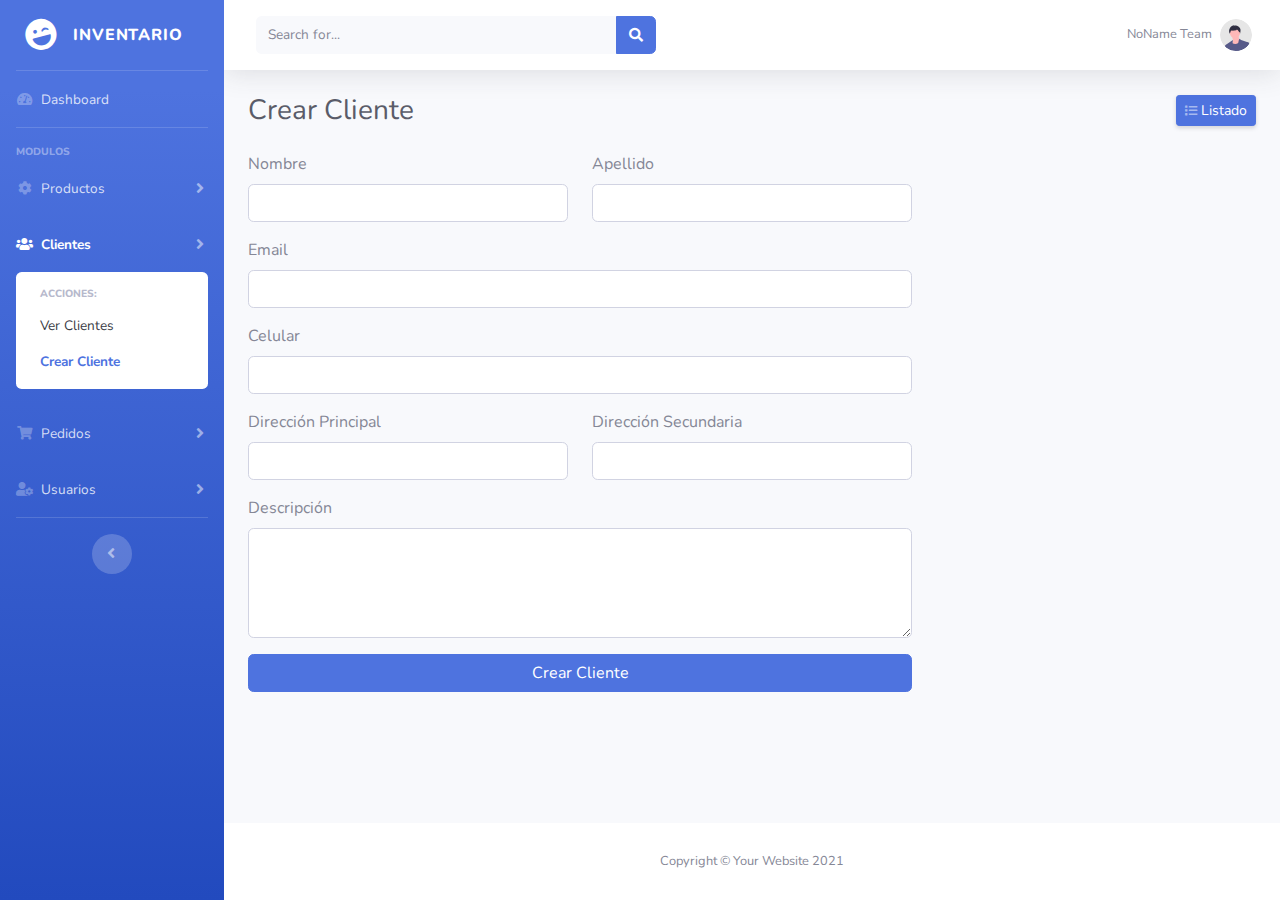
<file: crear-cliente.html>
<!DOCTYPE html>
<html lang="en">

<head>
    <meta charset="utf-8">
    <meta http-equiv="X-UA-Compatible" content="IE=edge">
    <meta name="viewport" content="width=device-width, initial-scale=1, shrink-to-fit=no">
    <meta name="description" content="">
    <meta name="author" content="">

    <title>Admin - Inventario</title>

    <!-- Custom fonts for this template-->
    <link href="vendor/fontawesome-free/css/all.min.css" rel="stylesheet" type="text/css">
    <link
        href="https://fonts.googleapis.com/css?family=Nunito:200,200i,300,300i,400,400i,600,600i,700,700i,800,800i,900,900i"
        rel="stylesheet">

    <!-- Custom styles for this template-->
    <link href="css/sb-admin-2.min.css" rel="stylesheet">
</head>

<body id="page-top">
    <!-- Page Wrapper -->
    <div id="wrapper">
        <!-- Sidebar -->
        <ul class="navbar-nav bg-gradient-primary sidebar sidebar-dark accordion" id="accordionSidebar">
            <!-- Sidebar - Brand -->
            <a class="sidebar-brand d-flex align-items-center justify-content-center" href="index.html">
                <div class="sidebar-brand-icon rotate-n-15">
                    <i class="fas fa-laugh-wink"></i>
                </div>
                <div class="sidebar-brand-text mx-3">Inventario</div>
            </a>

            <!-- Divider -->
            <hr class="sidebar-divider my-0">

            <!-- Nav Item - Dashboard -->
            <li class="nav-item">
                <a class="nav-link" href="index.html">
                    <i class="fas fa-fw fa-tachometer-alt"></i>
                    <span>Dashboard</span></a>
            </li>

            <!-- Divider -->
            <hr class="sidebar-divider">

            <!-- Heading -->
            <div class="sidebar-heading">
                Modulos
            </div>

            <!-- Nav Item - Productos -->
            <li class="nav-item">
                <a class="nav-link collapsed" href="#" data-toggle="collapse" data-target="#collapseProductos"
                    aria-expanded="true" aria-controls="collapseProductos">
                    <i class="fas fa-fw fa-cog"></i>
                    <span>Productos</span>
                </a>
                <div id="collapseProductos" class="collapse" aria-labelledby="headingTwo" data-parent="#accordionSidebar">
                    <div class="bg-white py-2 collapse-inner rounded">
                        <h6 class="collapse-header">Acciones:</h6>
                        <a class="collapse-item" href="listado-pro.html">Ver Productos</a>
                        <a class="collapse-item" href="crear-pro.html">Crear Productos</a>
                    </div>
                </div>
            </li>

            <!-- Nav Item - Clientes -->
            <li class="nav-item active">
                <a class="nav-link collapsed" href="#" data-toggle="collapse" data-target="#collapseClientes"
                    aria-expanded="true" aria-controls="collapseClientes">
                    <i class="fas fa-fw fa-users"></i>
                    <span>Clientes</span>
                </a>
                <div id="collapseClientes" class="collapse show" aria-labelledby="headingTwo" data-parent="#accordionSidebar">
                    <div class="bg-white py-2 collapse-inner rounded">
                        <h6 class="collapse-header">Acciones:</h6>
                        <a class="collapse-item" href="listado-clientes.html">Ver Clientes</a>
                        <a class="collapse-item active" href="crear-cliente.html">Crear Cliente</a>
                    </div>
                </div>
            </li>

            <!-- Nav Item - Pedidos -->
            <li class="nav-item">
                <a class="nav-link collapsed" href="#" data-toggle="collapse" data-target="#collapsePedidos"
                    aria-expanded="true" aria-controls="collapsePedidos">
                    <i class="fas fa-fw fa-shopping-cart"></i>
                    <span>Pedidos</span>
                </a>
                <div id="collapsePedidos" class="collapse" aria-labelledby="headingTwo" data-parent="#accordionSidebar">
                    <div class="bg-white py-2 collapse-inner rounded">
                        <h6 class="collapse-header">Acciones:</h6>
                        <a class="collapse-item" href="listado-pedidos.html">Ver Pedidos</a>
                        <a class="collapse-item" href="crear-pedido.html">Crear Pedido</a>
                    </div>
                </div>
            </li>

            <!-- Nav Item - Usuarios -->
            <li class="nav-item">
                <a class="nav-link collapsed" href="#" data-toggle="collapse" data-target="#collapseUsuarios"
                    aria-expanded="true" aria-controls="collapseUsuarios">
                    <i class="fas fa-fw fa-user-cog"></i>
                    <span>Usuarios</span>
                </a>
                <div id="collapseUsuarios" class="collapse" aria-labelledby="headingTwo" data-parent="#accordionSidebar">
                    <div class="bg-white py-2 collapse-inner rounded">
                        <h6 class="collapse-header">Acciones:</h6>
                        <a class="collapse-item" href="listado-usuarios.html">Ver Usuarios</a>
                        <a class="collapse-item" href="crear-usuario.html">Crear Usuario</a>
                    </div>
                </div>
            </li>

            <!-- Divider -->
            <hr class="sidebar-divider">

            <!-- Sidebar Toggler (Sidebar) -->
            <div class="text-center d-none d-md-inline">
                <button class="rounded-circle border-0" id="sidebarToggle"></button>
            </div>
        </ul>
        <!-- End of Sidebar -->

        <!-- Content Wrapper -->
        <div id="content-wrapper" class="d-flex flex-column">
            <!-- Main Content -->
            <div id="content">
                <!-- Topbar -->
                <nav class="navbar navbar-expand navbar-light bg-white topbar mb-4 static-top shadow">
                    <!-- Sidebar Toggle (Topbar) -->
                    <button id="sidebarToggleTop" class="btn btn-link d-md-none rounded-circle mr-3">
                        <i class="fa fa-bars"></i>
                    </button>

                    <!-- Topbar Search -->
                    <form class="d-none d-sm-inline-block form-inline mr-auto ml-md-3 my-2 my-md-0 mw-100 navbar-search">
                        <div class="input-group">
                            <input type="text" class="form-control bg-light border-0 small" placeholder="Search for..."
                                aria-label="Search" aria-describedby="basic-addon2">
                            <div class="input-group-append">
                                <button class="btn btn-primary" type="button">
                                    <i class="fas fa-search fa-sm"></i>
                                </button>
                            </div>
                        </div>
                    </form>

                    <!-- Topbar Navbar -->
                    <ul class="navbar-nav ml-auto">
                        <!-- Nav Item - User Information -->
                        <li class="nav-item dropdown no-arrow">
                            <a class="nav-link dropdown-toggle" href="#" id="userDropdown" role="button"
                                data-toggle="dropdown" aria-haspopup="true" aria-expanded="false">
                                <span id="nombre-usuario" class="mr-2 d-none d-lg-inline text-gray-600 small">NoName Team</span>
                                <img class="img-profile rounded-circle" src="img/undraw_profile.svg">
                            </a>
                            <!-- Dropdown - User Information -->
                            <div class="dropdown-menu dropdown-menu-right shadow animated--grow-in"
                                aria-labelledby="userDropdown">
                                <a class="dropdown-item" href="#">
                                    <i class="fas fa-user fa-sm fa-fw mr-2 text-gray-400"></i>
                                    Profile
                                </a>
                                <div class="dropdown-divider"></div>
                                <button id="btnLogout" class="dropdown-item" type="button" data-toggle="modal" data-target="#logoutModal">
                                    <i class="fas fa-sign-out-alt fa-sm fa-fw mr-2 text-gray-400"></i>
                                    Logout
                                </button>
                            </div>
                        </li>
                    </ul>
                </nav>
                <!-- End of Topbar -->

                <!-- Begin Page Content -->
                <div class="container-fluid">
                    <!-- Page Heading -->
                    <div class="d-sm-flex align-items-center justify-content-between mb-4">
                        <h1 class="h3 mb-0 text-gray-800">Crear Cliente</h1>
                        <a href="listado-clientes.html" class="d-none d-sm-inline-block btn btn-sm btn-primary shadow-sm">
                            <i class="fas fa-list fa-sm text-white-50"></i> Listado </a>
                    </div>

                    <!-- Content Row -->
                    <div class="row">
                        <div class="col-8">
                            <form id="form-cliente">
                                <!-- Nombre -->
                                <div class="form-group row">
                                    <div class="col-sm-6 mb-3 mb-sm-0">
                                        <label class="form-label" for="nombre-cliente">Nombre</label>
                                        <input type="text" id="nombre-cliente" class="form-control" required />
                                    </div>
                                    <div class="col-sm-6">
                                        <label class="form-label" for="apellido-cliente">Apellido</label>
                                        <input type="text" id="apellido-cliente" class="form-control" required />
                                    </div>
                                </div>

                                <!-- Email -->
                                <div class="form-group">
                                    <label class="form-label" for="email-cliente">Email</label>
                                    <input type="email" id="email-cliente" class="form-control" required />
                                </div>

                                <!-- Celular -->
                                <div class="form-group">
                                    <label class="form-label" for="celular-cliente">Celular</label>
                                    <input type="tel" id="celular-cliente" class="form-control" required />
                                </div>

                                <!-- Direcciones -->
                                <div class="form-group row">
                                    <div class="col-sm-6 mb-3 mb-sm-0">
                                        <label class="form-label" for="direccion-cliente">Dirección Principal</label>
                                        <input type="text" id="direccion-cliente" class="form-control" required />
                                    </div>
                                    <div class="col-sm-6">
                                        <label class="form-label" for="direccion2-cliente">Dirección Secundaria</label>
                                        <input type="text" id="direccion2-cliente" class="form-control" />
                                    </div>
                                </div>

                                <!-- Descripción -->
                                <div class="form-group">
                                    <label class="form-label" for="descripcion-cliente">Descripción</label>
                                    <textarea class="form-control" id="descripcion-cliente" rows="4"></textarea>
                                </div>

                                <!-- Botones -->
                                <button type="button" class="btn-create btn btn-primary btn-block mb-4">Crear Cliente</button>
                                <button type="button" class="d-none btn-update btn btn-success btn-block mb-4">Actualizar Cliente</button>
                            </form>
                        </div>
                    </div>
                </div>
                <!-- /.container-fluid -->
            </div>
            <!-- End of Main Content -->

            <!-- Footer -->
            <footer class="sticky-footer bg-white">
                <div class="container my-auto">
                    <div class="copyright text-center my-auto">
                        <span>Copyright &copy; Your Website 2021</span>
                    </div>
                </div>
            </footer>
            <!-- End of Footer -->
        </div>
        <!-- End of Content Wrapper -->
    </div>
    <!-- End of Page Wrapper -->

    <!-- Scroll to Top Button-->
    <a class="scroll-to-top rounded" href="#page-top">
        <i class="fas fa-angle-up"></i>
    </a>

    <!-- Logout Modal-->
    <div class="modal fade" id="logoutModal" tabindex="-1" role="dialog" aria-labelledby="exampleModalLabel" aria-hidden="true">
        <div class="modal-dialog" role="document">
            <div class="modal-content">
                <div class="modal-header">
                    <h5 class="modal-title" id="exampleModalLabel">Ready to Leave?</h5>
                    <button class="close" type="button" data-dismiss="modal" aria-label="Close">
                        <span aria-hidden="true">×</span>
                    </button>
                </div>
                <div class="modal-body">Select "Logout" below if you are ready to end your current session.</div>
                <div class="modal-footer">
                    <button class="btn btn-secondary" type="button" data-dismiss="modal">Cancel</button>
                    <a class="btn btn-primary" href="login.html">Logout</a>
                </div>
            </div>
        </div>
    </div>

    <!-- Bootstrap core JavaScript-->
    <script src="vendor/jquery/jquery.min.js"></script>
    <script src="vendor/bootstrap/js/bootstrap.bundle.min.js"></script>
    <script src="vendor/jquery-easing/jquery.easing.min.js"></script>
    <script src="js/sb-admin-2.min.js"></script>
    <script src="js/crear-cliente.js"></script>
</body>

</html>
</file>
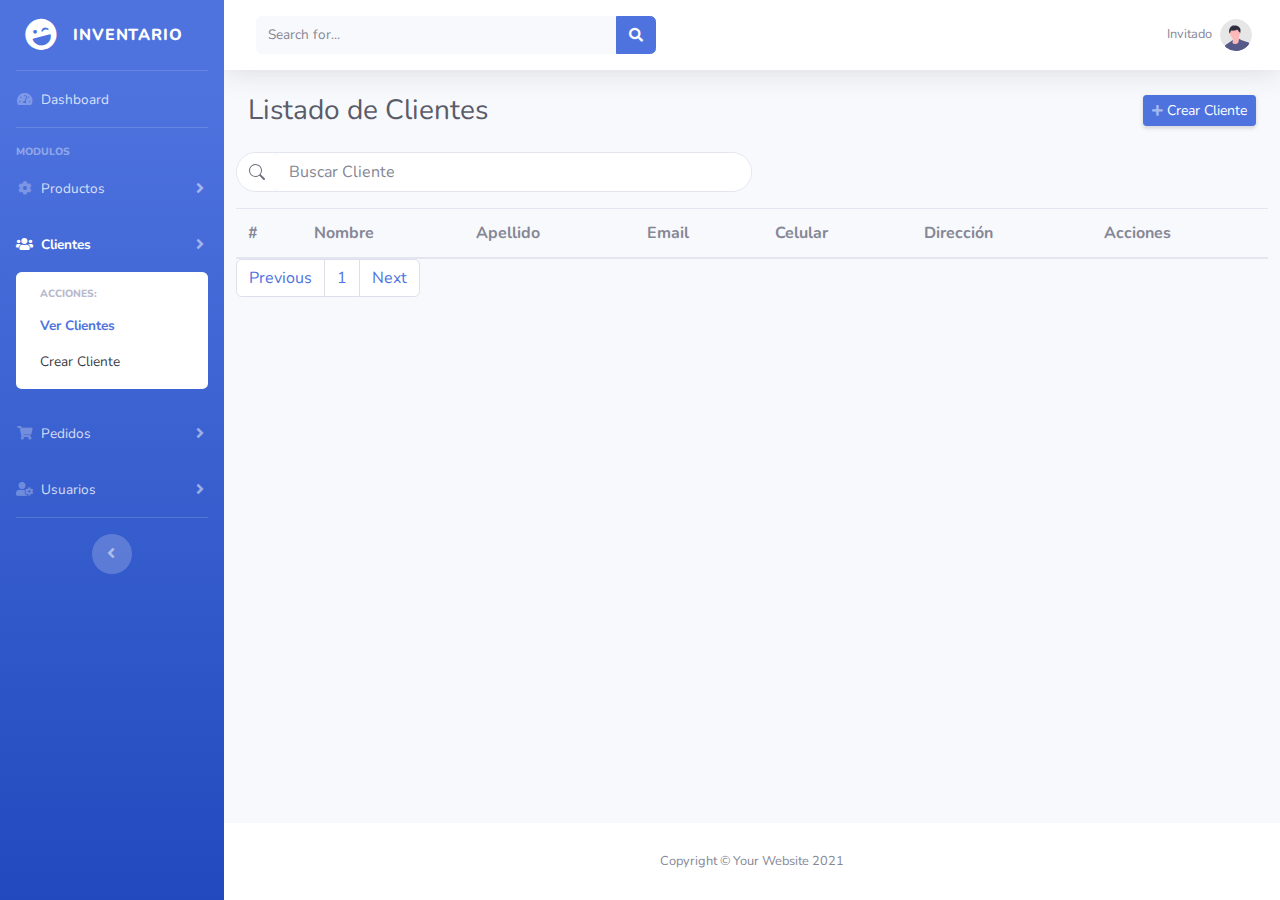
<file: listado-clientes.html>
<!DOCTYPE html>
<html lang="en">

<head>
    <meta charset="utf-8">
    <meta http-equiv="X-UA-Compatible" content="IE=edge">
    <meta name="viewport" content="width=device-width, initial-scale=1, shrink-to-fit=no">
    <meta name="description" content="">
    <meta name="author" content="">

    <title>Admin - Inventario</title>

    <!-- Custom fonts for this template-->
    <link href="vendor/fontawesome-free/css/all.min.css" rel="stylesheet" type="text/css">
    <link
        href="https://fonts.googleapis.com/css?family=Nunito:200,200i,300,300i,400,400i,600,600i,700,700i,800,800i,900,900i"
        rel="stylesheet">

    <!-- Custom styles for this template-->
    <link href="css/sb-admin-2.min.css" rel="stylesheet">
</head>

<body id="page-top">
    <!-- Page Wrapper -->
    <div id="wrapper">
        <!-- Sidebar -->
        <ul class="navbar-nav bg-gradient-primary sidebar sidebar-dark accordion" id="accordionSidebar">
            <!-- Sidebar - Brand -->
            <a class="sidebar-brand d-flex align-items-center justify-content-center" href="index.html">
                <div class="sidebar-brand-icon rotate-n-15">
                    <i class="fas fa-laugh-wink"></i>
                </div>
                <div class="sidebar-brand-text mx-3">Inventario</div>
            </a>

            <!-- Divider -->
            <hr class="sidebar-divider my-0">

            <!-- Nav Item - Dashboard -->
            <li class="nav-item">
                <a class="nav-link" href="index.html">
                    <i class="fas fa-fw fa-tachometer-alt"></i>
                    <span>Dashboard</span></a>
            </li>

            <!-- Divider -->
            <hr class="sidebar-divider">

            <!-- Heading -->
            <div class="sidebar-heading">
                Modulos
            </div>

            <!-- Nav Item - Productos -->
              <li class="nav-item">
    <a class="nav-link collapsed" href="#" data-toggle="collapse" data-target="#collapseProductos" aria-expanded="true" aria-controls="collapseProductos">
      <i class="fas fa-fw fa-cog"></i>
      <span>Productos</span>
    </a>
    <div id="collapseProductos" class="collapse" aria-labelledby="headingTwo" data-parent="#accordionSidebar">
      <div class="bg-white py-2 collapse-inner rounded">
        <h6 class="collapse-header">Acciones:</h6>
        <a class="collapse-item" href="listado-pro.html">Ver Productos</a>
        <a class="collapse-item" href="crear-pro.html">Crear Productos</a>
      </div>
    </div>
  </li>

  <li class="nav-item active">
    <a class="nav-link collapsed" href="#" data-toggle="collapse" data-target="#collapseClientes" aria-expanded="true" aria-controls="collapseClientes">
      <i class="fas fa-fw fa-users"></i>
      <span>Clientes</span>
    </a>
    <div id="collapseClientes" class="collapse show" aria-labelledby="headingTwo" data-parent="#accordionSidebar">
      <div class="bg-white py-2 collapse-inner rounded">
        <h6 class="collapse-header">Acciones:</h6>
        <a class="collapse-item active" href="listado-clientes.html">Ver Clientes</a>
        <a class="collapse-item" href="crear-cliente.html">Crear Cliente</a>
      </div>
    </div>
  </li>

  <li class="nav-item">
    <a class="nav-link collapsed" href="#" data-toggle="collapse" data-target="#collapsePedidos" aria-expanded="true" aria-controls="collapsePedidos">
      <i class="fas fa-fw fa-shopping-cart"></i>
      <span>Pedidos</span>
    </a>
    <div id="collapsePedidos" class="collapse" aria-labelledby="headingTwo" data-parent="#accordionSidebar">
      <div class="bg-white py-2 collapse-inner rounded">
        <h6 class="collapse-header">Acciones:</h6>
        <a class="collapse-item" href="listado-pedidos.html">Ver Pedidos</a>
        <a class="collapse-item" href="crear-pedido.html">Crear Pedido</a>
      </div>
    </div>
  </li>

  <li class="nav-item">
    <a class="nav-link collapsed" href="#" data-toggle="collapse" data-target="#collapseUsuarios" aria-expanded="true" aria-controls="collapseUsuarios">
      <i class="fas fa-fw fa-user-cog"></i>
      <span>Usuarios</span>
    </a>
    <div id="collapseUsuarios" class="collapse" aria-labelledby="headingTwo" data-parent="#accordionSidebar">
      <div class="bg-white py-2 collapse-inner rounded">
        <h6 class="collapse-header">Acciones:</h6>
        <a class="collapse-item" href="listado-usuarios.html">Ver Usuarios</a>
        <a class="collapse-item" href="crear-usuario.html">Crear Usuario</a>
      </div>
    </div>
  </li>

  <hr class="sidebar-divider">
  <div class="text-center d-none d-md-inline">
    <button class="rounded-circle border-0" id="sidebarToggle"></button>
  </div>
</ul>

<div id="content-wrapper" class="d-flex flex-column">
  <div id="content">
    <nav class="navbar navbar-expand navbar-light bg-white topbar mb-4 static-top shadow">
      <button id="sidebarToggleTop" class="btn btn-link d-md-none rounded-circle mr-3">
        <i class="fa fa-bars"></i>
      </button>

      <form class="d-none d-sm-inline-block form-inline mr-auto ml-md-3 my-2 my-md-0 mw-100 navbar-search">
        <div class="input-group">
          <input type="text" class="form-control bg-light border-0 small" placeholder="Search for..." aria-label="Search" aria-describedby="basic-addon2">
          <div class="input-group-append">
            <button class="btn btn-primary" type="button">
              <i class="fas fa-search fa-sm"></i>
            </button>
          </div>
        </div>
      </form>
      <!-- Contenedor dropdown resultados topbar -->
      <div id="topbar-search-dropdown" class="topbar-dropdown d-none" aria-live="polite"></div>

      <ul class="navbar-nav ml-auto">
        <li class="nav-item dropdown no-arrow">
          <a class="nav-link dropdown-toggle" href="#" id="userDropdown" role="button" data-toggle="dropdown" aria-haspopup="true" aria-expanded="false">
            <span id="nombre-usuario" class="mr-2 d-none d-lg-inline text-gray-600 small">Usuario</span>
            <img class="img-profile rounded-circle" src="img/undraw_profile.svg">
          </a>
          <div class="dropdown-menu dropdown-menu-right shadow animated--grow-in" aria-labelledby="userDropdown">
            <a class="dropdown-item" href="#">
              <i class="fas fa-user fa-sm fa-fw mr-2 text-gray-400"></i>
              Profile
            </a>
            <div class="dropdown-divider"></div>
            <button type="button" id="btnLogout" class="dropdown-item" data-toggle="modal" data-target="#logoutModal">
              <i class="fas fa-sign-out-alt fa-sm fa-fw mr-2 text-gray-400"></i>
              Logout
            </button>
          </div>
        </li>
      </ul>
    </nav>

    <div class="container-fluid">
      <div class="d-sm-flex align-items-center justify-content-between mb-4">
        <h1 class="h3 mb-0 text-gray-800">Listado de Clientes</h1>
        <a href="crear-cliente.html" class="d-none d-sm-inline-block btn btn-sm btn-primary shadow-sm">
          <i class="fas fa-plus fa-sm text-white-50"></i> Crear Cliente
        </a>
      </div>

      <div class="row">
        <div class="input-group mb-3 rounded-pill overflow-hidden border w-50">
          <span class="input-group-text bg-white border-0 pe-1" id="basic-addon1">
            <svg xmlns="http://www.w3.org/2000/svg" width="16" height="16" fill="currentColor" class="bi bi-search" viewBox="0 0 16 16">
              <path d="M11.742 10.344a6.5 6.5 0 1 0-1.397 1.398h-.001c.03.04.062.078.098.115l3.85 3.85a1 1 0 0 0 1.415-1.414l-3.85-3.85a1.007 1.007 0 0 0-.115-.1zM12 6.5a5.5 5.5 0 1 1-11 0 5.5 5.5 0 0 1 11 0z" />
            </svg>
          </span>
          <input id="search-input" type="search" class="form-control hide-focus border-0" placeholder="Buscar Cliente" aria-label="Buscar" aria-describedby="basic-addon1">
        </div>

        <table id="table-clientes" class="table align-middle mb-0 bg-white">
          <thead class="bg-light">
            <tr>
              <th>#</th>
              <th>Nombre</th>
              <th>Apellido</th>
              <th>Email</th>
              <th>Celular</th>
              <th>Dirección</th>
              <th>Acciones</th>
            </tr>
          </thead>
          <tbody>
            <!-- Se llena dinámicamente -->
          </tbody>
        </table>

        <nav aria-label="Page navigation example">
          <ul class="pagination">
            <li class="page-item"><button class="page-link">Previous</button></li>
            <li class="page-item"><span class="page-link">1</span></li>
            <li class="page-item"><button class="page-link">Next</button></li>
          </ul>
        </nav>
      </div>
    </div>
  </div>

  <footer class="sticky-footer bg-white">
    <div class="container my-auto">
      <div class="copyright text-center my-auto">
        <span>Copyright &copy; Your Website 2021</span>
      </div>
    </div>
  </footer>
</div>

        <!-- End of Content Wrapper -->
    </div>
    <!-- End of Page Wrapper -->

    <!-- Scroll to Top Button-->
    <a class="scroll-to-top rounded" href="#page-top">
        <i class="fas fa-angle-up"></i>
    </a>

    <!-- Logout Modal-->
    <div class="modal fade" id="logoutModal" tabindex="-1" role="dialog" aria-labelledby="exampleModalLabel" aria-hidden="true">
        <div class="modal-dialog" role="document">
            <div class="modal-content">
                <div class="modal-header">
                    <h5 class="modal-title" id="exampleModalLabel">Ready to Leave?</h5>
                    <button class="close" type="button" data-dismiss="modal" aria-label="Close">
                        <span aria-hidden="true">×</span>
                    </button>
                </div>
                <div class="modal-body">Select "Logout" below if you are ready to end your current session.</div>
                <div class="modal-footer">
                    <button class="btn btn-secondary" type="button" data-dismiss="modal">Cancel</button>
                    <a class="btn btn-primary" href="login.html">Logout</a>
                </div>
            </div>
        </div>
    </div>

    <!-- Modal Ver Cliente -->
    <div class="modal fade" id="verClienteModal" tabindex="-1" role="dialog" aria-labelledby="verClienteModalLabel" aria-hidden="true">
        <div class="modal-dialog modal-lg" role="document">
            <div class="modal-content">
                <div class="modal-header">
                    <h5 class="modal-title" id="verClienteModalLabel">
                        <i class="fas fa-user fa-sm fa-fw mr-2 text-gray-400"></i>
                        Información del Cliente
                    </h5>
                    <button class="close" type="button" data-dismiss="modal" aria-label="Close">
                        <span aria-hidden="true">×</span>
                    </button>
                </div>
                <div class="modal-body">
                    <div class="row">
                        <div class="col-md-6">
                            <div class="card border-left-primary shadow h-100 py-2">
                                <div class="card-body">
                                    <div class="row no-gutters align-items-center">
                                        <div class="col mr-2">
                                            <div class="text-xs font-weight-bold text-primary text-uppercase mb-1">
                                                Datos Personales</div>
                                            <div class="mb-2">
                                                <strong>Nombre Completo:</strong>
                                                <div id="modal-nombre-completo" class="text-gray-800"></div>
                                            </div>
                                            <div class="mb-2">
                                                <strong>Email:</strong>
                                                <div id="modal-email" class="text-gray-800"></div>
                                            </div>
                                            <div class="mb-2">
                                                <strong>Celular:</strong>
                                                <div id="modal-celular" class="text-gray-800"></div>
                                            </div>
                                        </div>
                                        <div class="col-auto">
                                            <i class="fas fa-user fa-2x text-gray-300"></i>
                                        </div>
                                    </div>
                                </div>
                            </div>
                        </div>
                        <div class="col-md-6">
                            <div class="card border-left-success shadow h-100 py-2">
                                <div class="card-body">
                                    <div class="row no-gutters align-items-center">
                                        <div class="col mr-2">
                                            <div class="text-xs font-weight-bold text-success text-uppercase mb-1">
                                                Direcciones</div>
                                            <div class="mb-2">
                                                <strong>Dirección Principal:</strong>
                                                <div id="modal-direccion" class="text-gray-800"></div>
                                            </div>
                                            <div class="mb-2">
                                                <strong>Dirección Secundaria:</strong>
                                                <div id="modal-direccion2" class="text-gray-800"></div>
                                            </div>
                                        </div>
                                        <div class="col-auto">
                                            <i class="fas fa-map-marker-alt fa-2x text-gray-300"></i>
                                        </div>
                                    </div>
                                </div>
                            </div>
                        </div>
                    </div>
                    <div class="row mt-3">
                        <div class="col-12">
                            <div class="card border-left-info shadow h-100 py-2">
                                <div class="card-body">
                                    <div class="row no-gutters align-items-center">
                                        <div class="col mr-2">
                                            <div class="text-xs font-weight-bold text-info text-uppercase mb-1">
                                                Descripción / Notas</div>
                                            <div id="modal-descripcion" class="text-gray-800"></div>
                                        </div>
                                        <div class="col-auto">
                                            <i class="fas fa-sticky-note fa-2x text-gray-300"></i>
                                        </div>
                                    </div>
                                </div>
                            </div>
                        </div>
                    </div>
                </div>
                <div class="modal-footer">
                    <button class="btn btn-secondary" type="button" data-dismiss="modal">Cerrar</button>
                    <button class="btn btn-primary" type="button" onclick="editarCliente()">
                        <i class="fas fa-edit fa-sm fa-fw mr-2"></i>Editar Cliente
                    </button>
                </div>
            </div>
        </div>
    </div>
    <!-- Modal Editar Cliente -->
<div class="modal fade" id="editarClienteModal" tabindex="-1" role="dialog" aria-labelledby="editarClienteModalLabel" aria-hidden="true">
  <div class="modal-dialog" role="document">
    <form id="form-editar-cliente" class="modal-content">
      <div class="modal-header">
        <h5 class="modal-title" id="editarClienteModalLabel">
          <i class="fas fa-user-edit fa-sm fa-fw mr-2 text-gray-400"></i>
          Editar Cliente
        </h5>
        <button class="close" type="button" data-dismiss="modal" aria-label="Close">
          <span aria-hidden="true">×</span>
        </button>
      </div>
      <div class="modal-body">
        <input type="hidden" id="edit-id-cliente">
        <div class="form-group">
          <label>Nombre</label>
          <input id="edit-nombre" class="form-control" required>
        </div>
        <div class="form-group">
          <label>Apellido</label>
          <input id="edit-apellido" class="form-control" required>
        </div>
        <div class="form-group">
          <label>Email</label>
          <input id="edit-email" type="email" class="form-control" required>
        </div>
        <div class="form-group">
          <label>Celular</label>
          <input id="edit-celular" class="form-control" required>
        </div>
        <div class="form-group">
          <label>Dirección principal</label>
          <input id="edit-direccion" class="form-control" required>
        </div>
        <div class="form-group">
          <label>Dirección secundaria</label>
          <input id="edit-direccion2" class="form-control">
        </div>
        <div class="form-group">
          <label>Descripción</label>
          <textarea id="edit-descripcion" class="form-control" rows="3"></textarea>
        </div>
      </div>
      <div class="modal-footer">
        <button class="btn btn-secondary" type="button" data-dismiss="modal">Cancelar</button>
        <button id="btn-guardar-edicion" class="btn btn-primary" type="submit">
          <i class="fas fa-save fa-sm fa-fw mr-1"></i>Guardar cambios
        </button>
      </div>
    </form>
  </div>
</div>


    <!-- Bootstrap core JavaScript-->
    <script src="vendor/jquery/jquery.min.js"></script>
    <script src="vendor/bootstrap/js/bootstrap.bundle.min.js"></script>
    <script src="vendor/jquery-easing/jquery.easing.min.js"></script>
    <script src="js/sb-admin-2.min.js"></script>
    <script src="js/topbar-search.js"></script>


     <!-- App JS -->
    <script src="js/local.js"></script>
    <script src="js/listado-clientes.js"></script>


<!-- ... tu código anterior ... -->

<!-- Bridge: Editar desde modal VER -->
<script>
  // listado-clientes.js define window.clienteActual al ver un cliente
  window.editarCliente = function() {
    if (window.clienteActual && window.jQuery) {
      window.jQuery('#editarClienteModal').modal('show');
      document.getElementById('edit-id-cliente').value =
        window.clienteActual.id_cliente || '';
      document.getElementById('edit-nombre').value =
        window.clienteActual.nombre || '';
      document.getElementById('edit-apellido').value =
        window.clienteActual.apellido || '';
      document.getElementById('edit-email').value =
        window.clienteActual.email || '';
      document.getElementById('edit-celular').value =
        window.clienteActual.celular || '';
      document.getElementById('edit-direccion').value =
        window.clienteActual.direccion || '';
      document.getElementById('edit-direccion2').value =
        window.clienteActual.direccion2 || '';
      document.getElementById('edit-descripcion').value =
        window.clienteActual.descripcion || '';
    }
  };
</script>
</body>
</html>
</file>
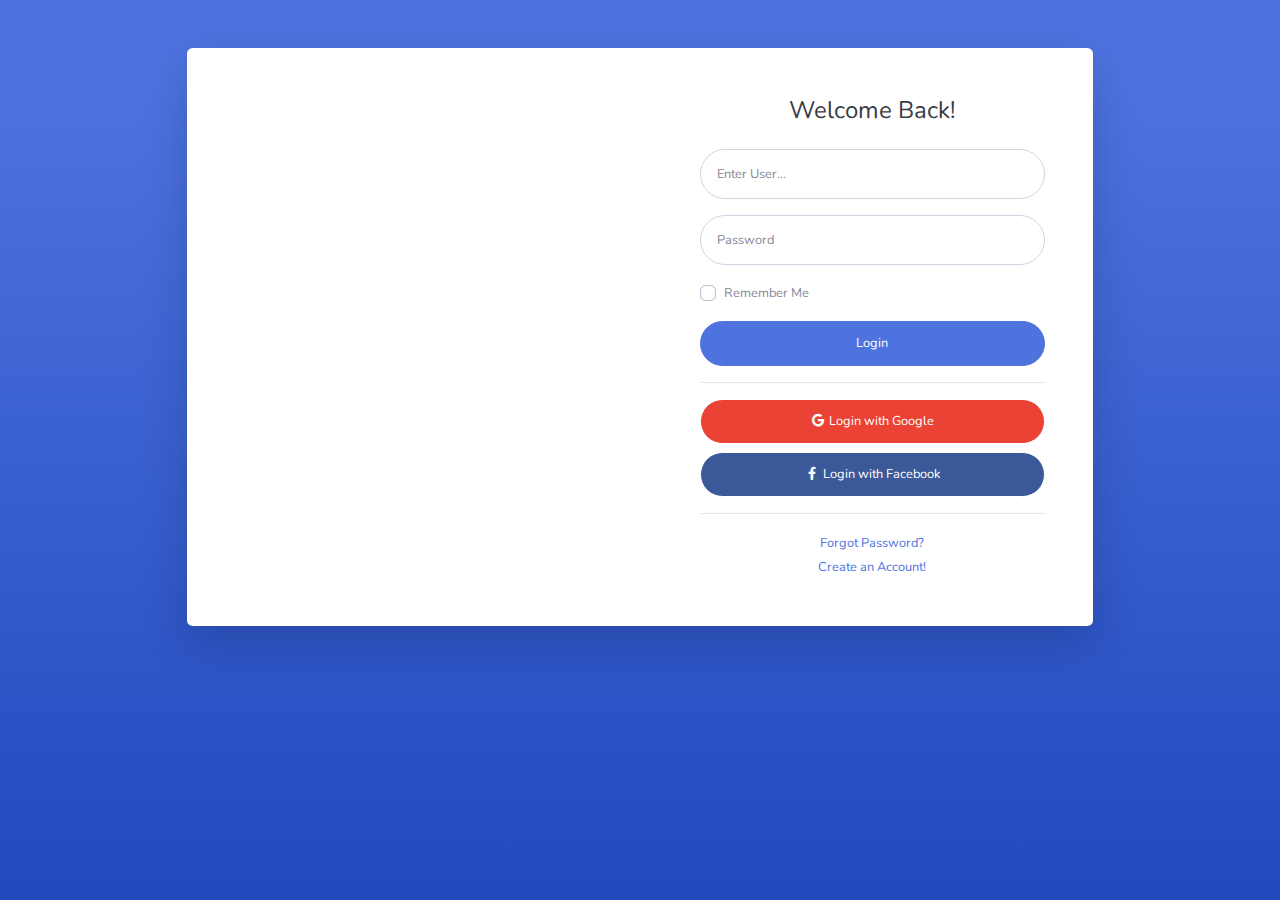
<file: login.html>
<!DOCTYPE html>
<html lang="en">

<head>

    <meta charset="utf-8">
    <meta http-equiv="X-UA-Compatible" content="IE=edge">
    <meta name="viewport" content="width=device-width, initial-scale=1, shrink-to-fit=no">
    <meta name="description" content="">
    <meta name="author" content="">

    <title>Inventario - Login</title>

    <!-- Custom fonts for this template-->
    <link href="vendor/fontawesome-free/css/all.min.css" rel="stylesheet" type="text/css">
    <link
        href="https://fonts.googleapis.com/css?family=Nunito:200,200i,300,300i,400,400i,600,600i,700,700i,800,800i,900,900i"
        rel="stylesheet">

    <!-- Custom styles for this template-->
    <link href="css/sb-admin-2.min.css" rel="stylesheet">

</head>

<body class="bg-gradient-primary">

    <div class="container">

        <!-- Outer Row -->
        <div class="row justify-content-center">

            <div class="col-xl-10 col-lg-12 col-md-9">

                <div class="card o-hidden border-0 shadow-lg my-5">
                    <div class="card-body p-0">
                        <!-- Nested Row within Card Body -->
                        <div class="row">
                            <div class="col-lg-6 d-none d-lg-block bg-login-image"></div>
                            <div class="col-lg-6">
                                <div class="p-5">
                                    <div class="text-center">
                                        <h1 class="h4 text-gray-900 mb-4">Welcome Back!</h1>
                                    </div>
                                    <form class="user">
                                        <div class="form-group">
                                            <input type="text" class="form-control form-control-user"
                                                id="usuarioForm" placeholder="Enter User...">
                                        </div>
                                        <div class="form-group">
                                            <input type="password" class="form-control form-control-user"
                                                id="contraForm" placeholder="Password">
                                        </div>
                                        <div class="form-group">
                                            <div class="custom-control custom-checkbox small">
                                                <input type="checkbox" class="custom-control-input" id="customCheck">
                                                <label class="custom-control-label" for="customCheck">Remember
                                                    Me</label>
                                            </div>
                                        </div>
                                        <button type="button" class="btnLogin btn btn-primary btn-user btn-block">
                                            Login
                                        </button>
                                        <hr>
                                        <a href="index.html" class="btn btn-google btn-user btn-block">
                                            <i class="fab fa-google fa-fw"></i> Login with Google
                                        </a>
                                        <a href="index.html" class="btn btn-facebook btn-user btn-block">
                                            <i class="fab fa-facebook-f fa-fw"></i> Login with Facebook
                                        </a>
                                    </form>
                                    <hr>
                                    <div class="text-center">
                                        <a class="small" href="forgot-password.html">Forgot Password?</a>
                                    </div>
                                    <div class="text-center">
                                        <a class="small" href="register.html">Create an Account!</a>
                                    </div>
                                </div>
                            </div>
                        </div>
                    </div>
                </div>

            </div>

        </div>

    </div>

    <!-- Bootstrap core JavaScript-->
    <script src="vendor/jquery/jquery.min.js"></script>
    <script src="vendor/bootstrap/js/bootstrap.bundle.min.js"></script>

    <!-- Core plugin JavaScript-->
    <script src="vendor/jquery-easing/jquery.easing.min.js"></script>

    <!-- Custom scripts for all pages-->
    <script src="js/sb-admin-2.min.js"></script>

    <!-- archivo login -->
    <script src="js/login.js"></script>

</body>

</html>
</file>
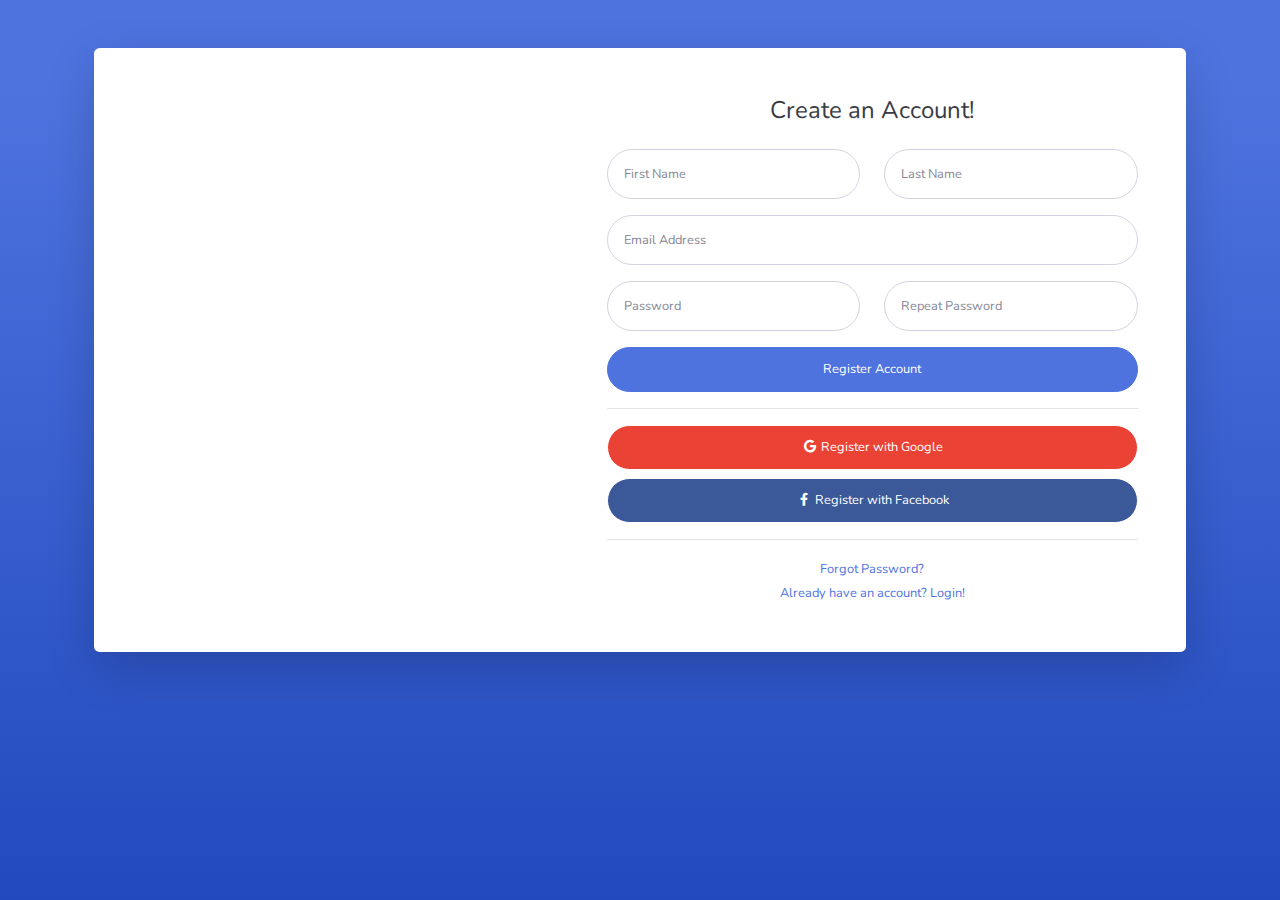
<file: register.html>
<!DOCTYPE html>
<html lang="en">

<head>

    <meta charset="utf-8">
    <meta http-equiv="X-UA-Compatible" content="IE=edge">
    <meta name="viewport" content="width=device-width, initial-scale=1, shrink-to-fit=no">
    <meta name="description" content="">
    <meta name="author" content="">

    <title>Inventario - Register</title>

    <!-- Custom fonts for this template-->
    <link href="vendor/fontawesome-free/css/all.min.css" rel="stylesheet" type="text/css">
    <link
        href="https://fonts.googleapis.com/css?family=Nunito:200,200i,300,300i,400,400i,600,600i,700,700i,800,800i,900,900i"
        rel="stylesheet">

    <!-- Custom styles for this template-->
    <link href="css/sb-admin-2.min.css" rel="stylesheet">

</head>

<body class="bg-gradient-primary">

    <div class="container">

        <div class="card o-hidden border-0 shadow-lg my-5">
            <div class="card-body p-0">
                <!-- Nested Row within Card Body -->
                <div class="row">
                    <div class="col-lg-5 d-none d-lg-block bg-register-image"></div>
                    <div class="col-lg-7">
                        <div class="p-5">
                            <div class="text-center">
                                <h1 class="h4 text-gray-900 mb-4">Create an Account!</h1>
                            </div>
                            <form class="user">
                                <div class="form-group row">
                                    <div class="col-sm-6 mb-3 mb-sm-0">
                                        <input type="text" class="form-control form-control-user" id="exampleFirstName"
                                            placeholder="First Name">
                                    </div>
                                    <div class="col-sm-6">
                                        <input type="text" class="form-control form-control-user" id="exampleLastName"
                                            placeholder="Last Name">
                                    </div>
                                </div>
                                <div class="form-group">
                                    <input type="email" class="form-control form-control-user" id="exampleInputEmail"
                                        placeholder="Email Address">
                                </div>
                                <div class="form-group row">
                                    <div class="col-sm-6 mb-3 mb-sm-0">
                                        <input type="password" class="form-control form-control-user"
                                            id="exampleInputPassword" placeholder="Password">
                                    </div>
                                    <div class="col-sm-6">
                                        <input type="password" class="form-control form-control-user"
                                            id="exampleRepeatPassword" placeholder="Repeat Password">
                                    </div>
                                </div>
                                <a href="login.html" class="btn btn-primary btn-user btn-block">
                                    Register Account
                                </a>
                                <hr>
                                <a href="index.html" class="btn btn-google btn-user btn-block">
                                    <i class="fab fa-google fa-fw"></i> Register with Google
                                </a>
                                <a href="index.html" class="btn btn-facebook btn-user btn-block">
                                    <i class="fab fa-facebook-f fa-fw"></i> Register with Facebook
                                </a>
                            </form>
                            <hr>
                            <div class="text-center">
                                <a class="small" href="forgot-password.html">Forgot Password?</a>
                            </div>
                            <div class="text-center">
                                <a class="small" href="login.html">Already have an account? Login!</a>
                            </div>
                        </div>
                    </div>
                </div>
            </div>
        </div>

    </div>

    <!-- Bootstrap core JavaScript-->
    <script src="vendor/jquery/jquery.min.js"></script>
    <script src="vendor/bootstrap/js/bootstrap.bundle.min.js"></script>

    <!-- Core plugin JavaScript-->
    <script src="vendor/jquery-easing/jquery.easing.min.js"></script>

    <!-- Custom scripts for all pages-->
    <script src="js/sb-admin-2.min.js"></script>

</body>

</html>
</file>
